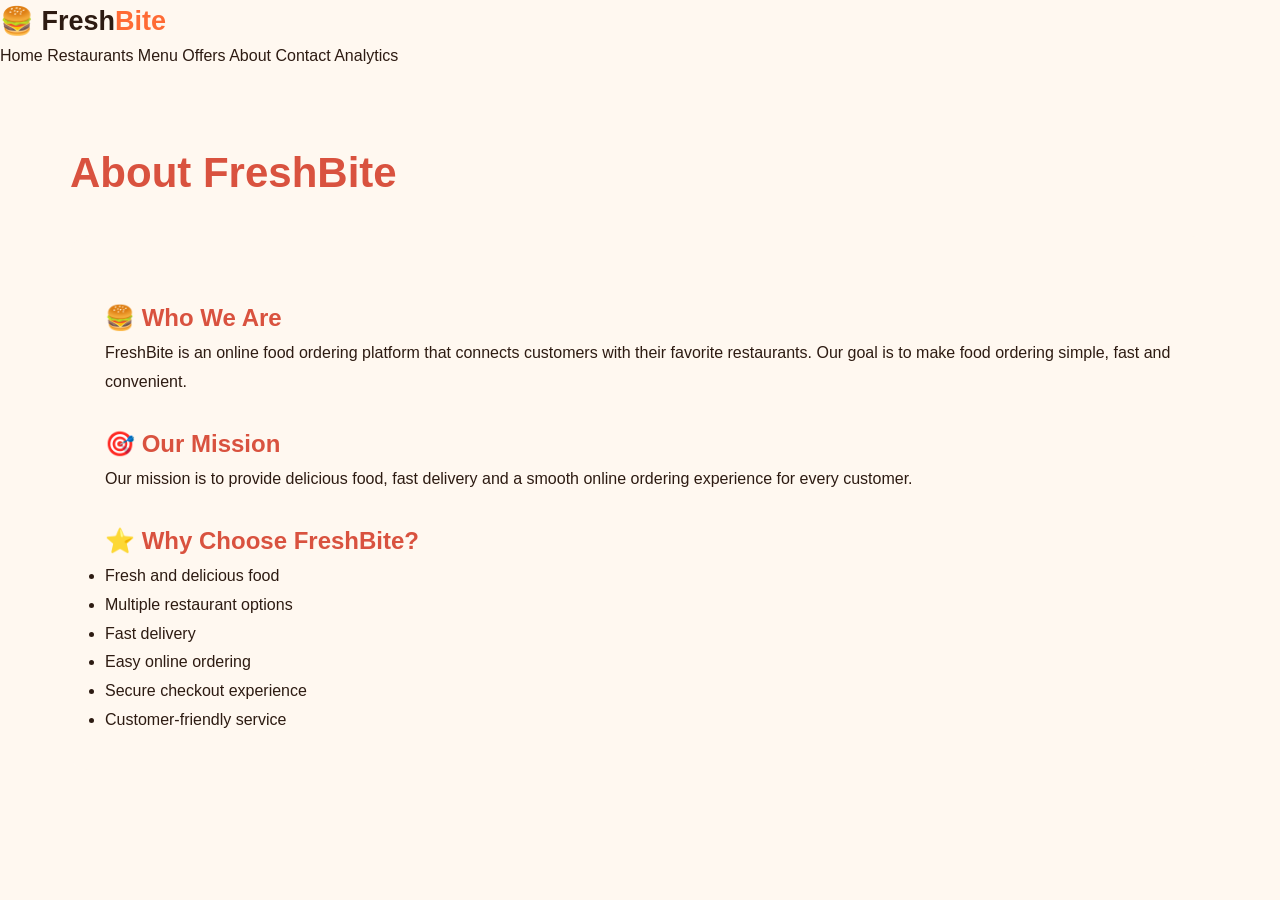
<file: about.html>
<!DOCTYPE html>
<html lang="en">
<head>
    <meta charset="UTF-8">
    <meta name="viewport" content="width=device-width, initial-scale=1.0">
    <title>About Us | FreshBite</title>
    <link rel="stylesheet" href="css/style.css">
</head>

<body>

<header>
    <div class="logo">🍔 Fresh<span>Bite</span></div>

    <nav>
        <a href="index.html">Home</a>
        <a href="restaurants.html">Restaurants</a>
        <a href="menu.html">Menu</a>
        <a href="offers.html">Offers</a>
        <a href="about.html">About</a>
        <a href="contact.html">Contact</a>
        <a href="analytics.html">Analytics</a>
    </nav>
</header>

<main class="page-container">

    <h1>About FreshBite</h1>

    <section class="about-section">

        <h2>🍔 Who We Are</h2>

        <p>
            FreshBite is an online food ordering platform that connects
            customers with their favorite restaurants. Our goal is to make
            food ordering simple, fast and convenient.
        </p>

        <h2>🎯 Our Mission</h2>

        <p>
            Our mission is to provide delicious food, fast delivery and
            a smooth online ordering experience for every customer.
        </p>

        <h2>⭐ Why Choose FreshBite?</h2>

        <ul>
            <li>Fresh and delicious food</li>
            <li>Multiple restaurant options</li>
            <li>Fast delivery</li>
            <li>Easy online ordering</li>
            <li>Secure checkout experience</li>
            <li>Customer-friendly service</li>
        </ul>

    </section>

</main>

</body>
</html>
</file>
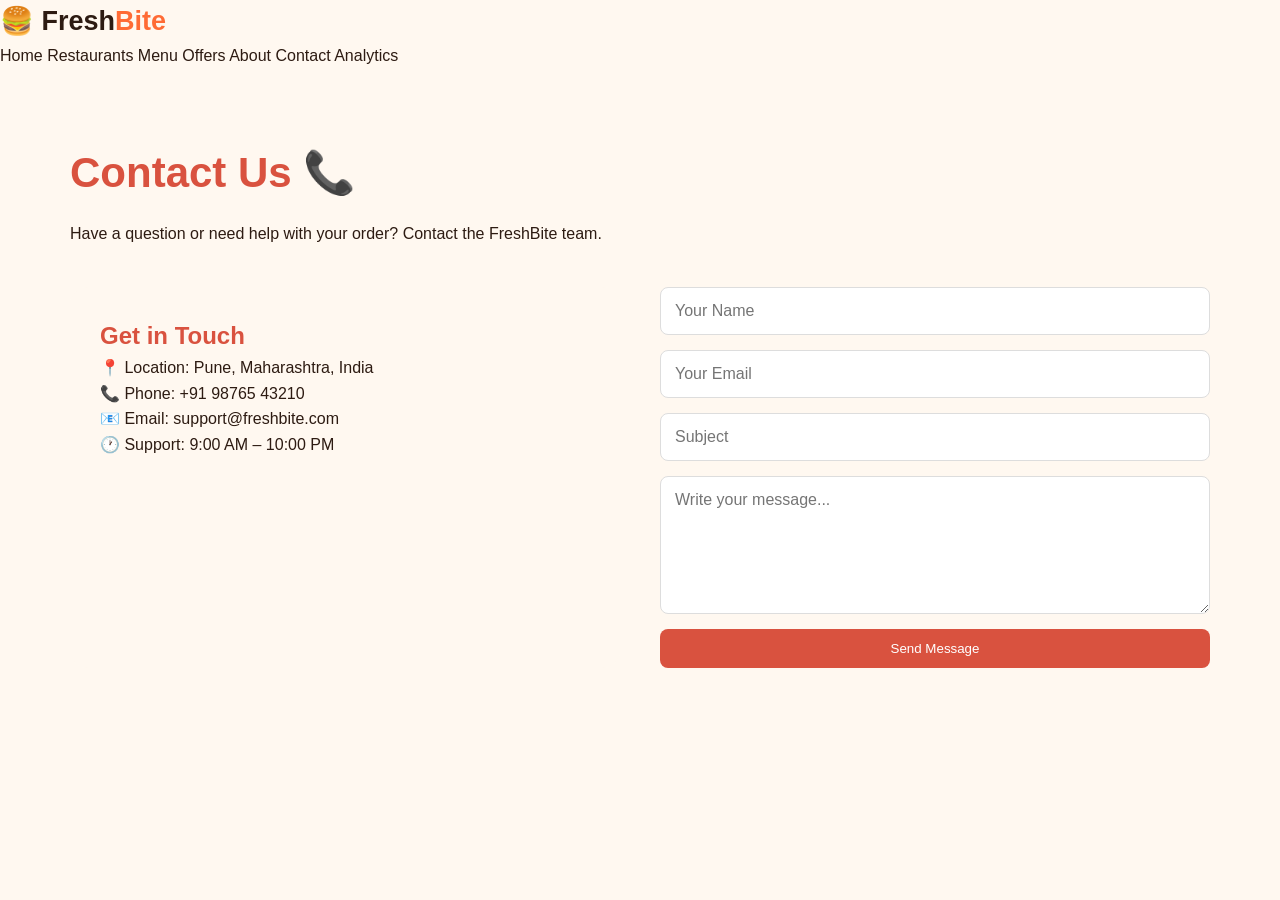
<file: contact.html>
<!DOCTYPE html>
<html lang="en">
<head>
    <meta charset="UTF-8">
    <meta name="viewport" content="width=device-width, initial-scale=1.0">
    <title>Contact Us | FreshBite</title>
    <link rel="stylesheet" href="css/style.css">
</head>

<body>

<header>
    <div class="logo">🍔 Fresh<span>Bite</span></div>

    <nav>
        <a href="index.html">Home</a>
        <a href="restaurants.html">Restaurants</a>
        <a href="menu.html">Menu</a>
        <a href="offers.html">Offers</a>
        <a href="about.html">About</a>
        <a href="contact.html">Contact</a>
        <a href="analytics.html">Analytics</a>
    </nav>
</header>

<main class="page-container">

    <h1>Contact Us 📞</h1>

    <p>
        Have a question or need help with your order?
        Contact the FreshBite team.
    </p>

    <div class="contact-container">

        <div class="contact-info">

            <h2>Get in Touch</h2>

            <p>📍 Location: Pune, Maharashtra, India</p>

            <p>📞 Phone: +91 98765 43210</p>

            <p>📧 Email: support@freshbite.com</p>

            <p>🕐 Support: 9:00 AM – 10:00 PM</p>

        </div>

        <form onsubmit="submitContact(event)">

            <input
                type="text"
                id="name"
                placeholder="Your Name"
                required
            >

            <input
                type="email"
                id="email"
                placeholder="Your Email"
                required
            >

            <input
                type="text"
                id="subject"
                placeholder="Subject"
                required
            >

            <textarea
                id="message"
                placeholder="Write your message..."
                rows="6"
                required
            ></textarea>

            <button type="submit">Send Message</button>

        </form>

    </div>

</main>

<script src="js/app.js"></script>

</body>
</html>
</file>
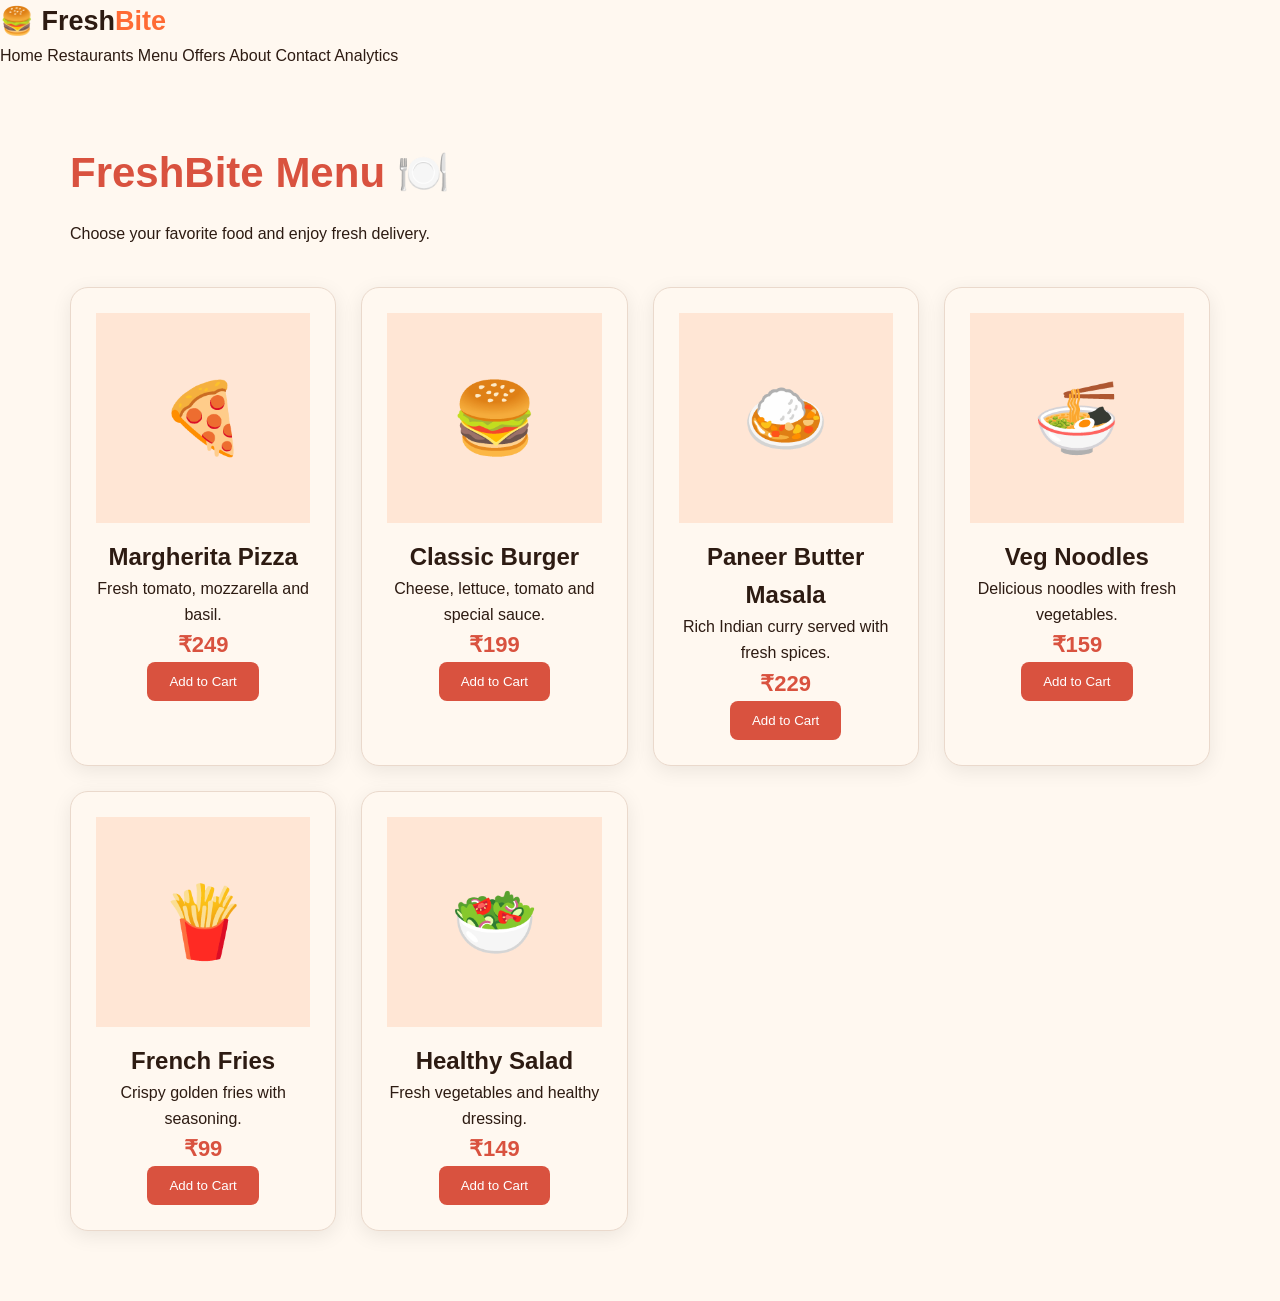
<file: menu.html>
<!DOCTYPE html>
<html lang="en">
<head>
    <meta charset="UTF-8">
    <meta name="viewport" content="width=device-width, initial-scale=1.0">
    <title>Menu | FreshBite</title>
    <link rel="stylesheet" href="css/style.css">
</head>

<body>

<header>
    <div class="logo">🍔 Fresh<span>Bite</span></div>

    <nav>
        <a href="index.html">Home</a>
        <a href="restaurants.html">Restaurants</a>
        <a href="menu.html">Menu</a>
        <a href="offers.html">Offers</a>
        <a href="about.html">About</a>
        <a href="contact.html">Contact</a>
        <a href="analytics.html">Analytics</a>
    </nav>
</header>

<main class="page-container">

    <h1>FreshBite Menu 🍽️</h1>
    <p>Choose your favorite food and enjoy fresh delivery.</p>

    <div class="card-container">

        <div class="food-card">
            <div class="food-image">🍕</div>
            <h2>Margherita Pizza</h2>
            <p>Fresh tomato, mozzarella and basil.</p>
            <h3>₹249</h3>
            <button onclick="addToCart('Margherita Pizza',249)">
                Add to Cart
            </button>
        </div>

        <div class="food-card">
            <div class="food-image">🍔</div>
            <h2>Classic Burger</h2>
            <p>Cheese, lettuce, tomato and special sauce.</p>
            <h3>₹199</h3>
            <button onclick="addToCart('Classic Burger',199)">
                Add to Cart
            </button>
        </div>

        <div class="food-card">
            <div class="food-image">🍛</div>
            <h2>Paneer Butter Masala</h2>
            <p>Rich Indian curry served with fresh spices.</p>
            <h3>₹229</h3>
            <button onclick="addToCart('Paneer Butter Masala',229)">
                Add to Cart
            </button>
        </div>

        <div class="food-card">
            <div class="food-image">🍜</div>
            <h2>Veg Noodles</h2>
            <p>Delicious noodles with fresh vegetables.</p>
            <h3>₹159</h3>
            <button onclick="addToCart('Veg Noodles',159)">
                Add to Cart
            </button>
        </div>

        <div class="food-card">
            <div class="food-image">🍟</div>
            <h2>French Fries</h2>
            <p>Crispy golden fries with seasoning.</p>
            <h3>₹99</h3>
            <button onclick="addToCart('French Fries',99)">
                Add to Cart
            </button>
        </div>

        <div class="food-card">
            <div class="food-image">🥗</div>
            <h2>Healthy Salad</h2>
            <p>Fresh vegetables and healthy dressing.</p>
            <h3>₹149</h3>
            <button onclick="addToCart('Healthy Salad',149)">
                Add to Cart
            </button>
        </div>

    </div>

</main>

<script src="js/app.js"></script>

</body>
</html>
</file>
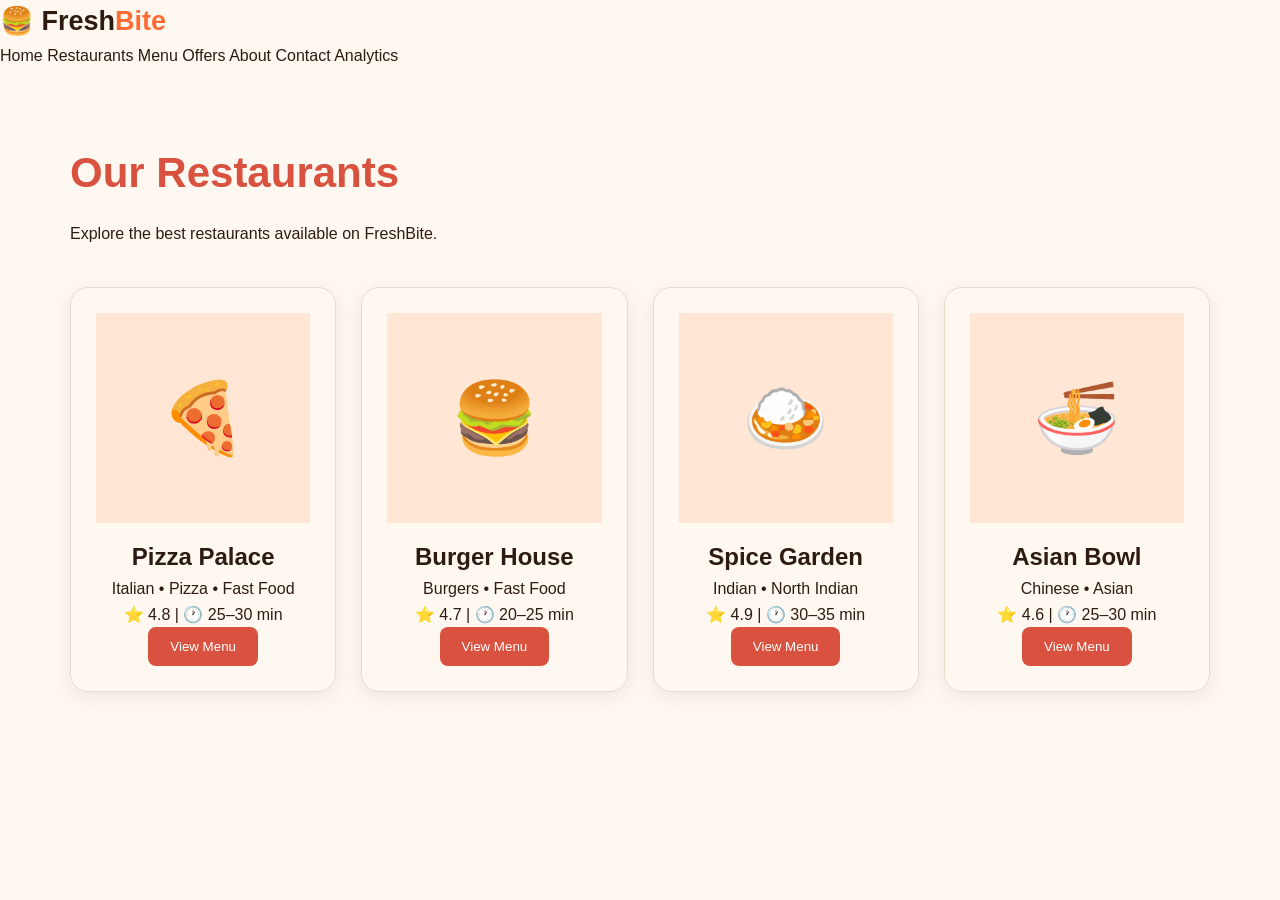
<file: restaurants.html>
<!DOCTYPE html>
<html lang="en">
<head>
    <meta charset="UTF-8">
    <meta name="viewport" content="width=device-width, initial-scale=1.0">
    <title>Restaurants | FreshBite</title>
    <link rel="stylesheet" href="css/style.css">
</head>

<body>

<header>
    <div class="logo">🍔 Fresh<span>Bite</span></div>

    <nav>
        <a href="index.html">Home</a>
        <a href="restaurants.html">Restaurants</a>
        <a href="menu.html">Menu</a>
        <a href="offers.html">Offers</a>
        <a href="about.html">About</a>
        <a href="contact.html">Contact</a>
        <a href="analytics.html">Analytics</a>
    </nav>
</header>

<main class="page-container">

    <h1>Our Restaurants</h1>
    <p>Explore the best restaurants available on FreshBite.</p>

    <div class="card-container">

        <div class="food-card">
            <div class="food-image">🍕</div>
            <h2>Pizza Palace</h2>
            <p>Italian • Pizza • Fast Food</p>
            <p>⭐ 4.8 | 🕐 25–30 min</p>
            <button>View Menu</button>
        </div>

        <div class="food-card">
            <div class="food-image">🍔</div>
            <h2>Burger House</h2>
            <p>Burgers • Fast Food</p>
            <p>⭐ 4.7 | 🕐 20–25 min</p>
            <button>View Menu</button>
        </div>

        <div class="food-card">
            <div class="food-image">🍛</div>
            <h2>Spice Garden</h2>
            <p>Indian • North Indian</p>
            <p>⭐ 4.9 | 🕐 30–35 min</p>
            <button>View Menu</button>
        </div>

        <div class="food-card">
            <div class="food-image">🍜</div>
            <h2>Asian Bowl</h2>
            <p>Chinese • Asian</p>
            <p>⭐ 4.6 | 🕐 25–30 min</p>
            <button>View Menu</button>
        </div>

    </div>

</main>

</body>
</html>
</file>
<file: css/style.css>
/* =========================================
   FRESHBITE - MAIN STYLESHEET
   ========================================= */

/* ---------- RESET ---------- */

* {
    margin: 0;
    padding: 0;
    box-sizing: border-box;
}

html {
    scroll-behavior: smooth;
}

body {
    font-family: Arial, Helvetica, sans-serif;
    background: #FFF8F0;
    color: #2D1B12;
    line-height: 1.6;
}

a {
    text-decoration: none;
    color: inherit;
}

button {
    font-family: inherit;
    cursor: pointer;
}


/* =========================================
   NAVBAR
   ========================================= */

.navbar {
    width: 100%;
    min-height: 75px;
    padding: 15px 7%;
    display: flex;
    align-items: center;
    justify-content: space-between;
    gap: 25px;
    background: #ffffff;
    border-bottom: 1px solid #f1dfd0;
    position: sticky;
    top: 0;
    z-index: 1000;
}

.logo {
    font-size: 27px;
    font-weight: 800;
    color: #2D1B12;
    white-space: nowrap;
}

.logo span {
    color: #FF6B35;
}

.navbar nav {
    display: flex;
    align-items: center;
    gap: 25px;
}

.navbar nav a {
    font-size: 15px;
    font-weight: 600;
    transition: 0.3s;
}

.navbar nav a:hover {
    color: #FF6B35;
}

.nav-actions {
    display: flex;
    align-items: center;
    gap: 10px;
}

.login-btn {
    padding: 9px 18px;
    border: 1px solid #FF6B35;
    color: #FF6B35;
    border-radius: 8px;
    font-weight: 600;
    transition: 0.3s;
}

.login-btn:hover {
    background: #FF6B35;
    color: white;
}

.cart-btn {
    background: #FF6B35;
    color: white;
    padding: 10px 17px;
    border-radius: 8px;
    font-weight: 600;
    transition: 0.3s;
}

.cart-btn:hover {
    background: #e95b28;
    transform: translateY(-2px);
}

#cart-count {
    background: white;
    color: #FF6B35;
    padding: 2px 7px;
    border-radius: 50%;
    font-size: 12px;
    margin-left: 3px;
}


/* =========================================
   HERO
   ========================================= */

.hero {
    min-height: 590px;
    padding: 80px 8%;
    display: flex;
    align-items: center;
    justify-content: space-between;
    gap: 60px;
    background:
        linear-gradient(
            135deg,
            #FFF8F0 0%,
            #FFE9D9 100%
        );
}

.hero-content {
    max-width: 650px;
}

.hero-small {
    color: #FF6B35;
    font-weight: 700;
    font-size: 16px;
    margin-bottom: 18px;
}

.hero h1 {
    font-size: clamp(42px, 5vw, 68px);
    line-height: 1.08;
    margin-bottom: 25px;
    color: #2D1B12;
}

.hero h1 span {
    display: block;
    color: #FF6B35;
}

.hero-description {
    max-width: 600px;
    color: #6e5b51;
    font-size: 18px;
    margin-bottom: 32px;
}

.hero-buttons {
    display: flex;
    gap: 15px;
    flex-wrap: wrap;
}

.primary-btn {
    display: inline-block;
    background: #FF6B35;
    color: white;
    padding: 13px 25px;
    border-radius: 9px;
    font-weight: 700;
    transition: 0.3s;
}

.primary-btn:hover {
    background: #e95b28;
    transform: translateY(-3px);
}

.secondary-btn {
    display: inline-block;
    border: 2px solid #FF6B35;
    color: #FF6B35;
    padding: 11px 23px;
    border-radius: 9px;
    font-weight: 700;
    transition: 0.3s;
}

.secondary-btn:hover {
    background: #FF6B35;
    color: white;
}


/* ---------- HERO FOOD ---------- */

.hero-food {
    width: 430px;
    height: 430px;
    position: relative;
    display: flex;
    align-items: center;
    justify-content: center;
}

.food-circle {
    width: 330px;
    height: 330px;
    border-radius: 50%;
    background: white;
    display: flex;
    align-items: center;
    justify-content: center;
    font-size: 160px;
    box-shadow: 0 25px 60px rgba(45, 27, 18, 0.15);
    animation: floatFood 4s ease-in-out infinite;
}

@keyframes floatFood {
    0%,
    100% {
        transform: translateY(0);
    }

    50% {
        transform: translateY(-12px);
    }
}

.floating-card {
    position: absolute;
    background: white;
    padding: 13px 18px;
    border-radius: 12px;
    box-shadow: 0 10px 30px rgba(45, 27, 18, 0.12);
    font-weight: 700;
    font-size: 14px;
}

.card-one {
    top: 55px;
    right: 0;
}

.card-two {
    bottom: 65px;
    left: 0;
}


/* =========================================
   SEARCH
   ========================================= */

.search-section {
    padding: 55px 7%;
    text-align: center;
    background: white;
}

.search-section h2 {
    font-size: 30px;
    margin-bottom: 5px;
}

.search-section > p {
    color: #806d62;
    margin-bottom: 25px;
}

.search-box {
    max-width: 700px;
    margin: auto;
    display: flex;
    align-items: center;
    background: #FFF8F0;
    border: 1px solid #ead5c5;
    border-radius: 12px;
    padding: 6px;
}

.search-box span {
    padding: 0 10px;
    font-size: 20px;
}

.search-box input {
    flex: 1;
    border: none;
    outline: none;
    background: transparent;
    padding: 12px 5px;
    font-size: 15px;
    color: #2D1B12;
}

.search-box button {
    border: none;
    background: #FF6B35;
    color: white;
    padding: 12px 23px;
    border-radius: 8px;
    font-weight: 700;
}

.search-box button:hover {
    background: #e95b28;
}


/* =========================================
   GENERAL SECTIONS
   ========================================= */

.section {
    padding: 75px 7%;
}

.light-section {
    background: #fff1e5;
}

.section-heading {
    display: flex;
    align-items: end;
    justify-content: space-between;
    margin-bottom: 35px;
}

.section-label {
    color: #FF6B35;
    font-size: 13px;
    font-weight: 800;
    letter-spacing: 1.5px;
    margin-bottom: 5px;
}

.section-heading h2,
.center-heading h2 {
    font-size: 34px;
}

.section-heading > a {
    color: #FF6B35;
    font-weight: 700;
}

.section-heading > a:hover {
    text-decoration: underline;
}


/* =========================================
   CATEGORIES
   ========================================= */

.category-grid {
    display: grid;
    grid-template-columns: repeat(6, 1fr);
    gap: 18px;
}

.category-card {
    background: white;
    border-radius: 15px;
    padding: 25px 15px;
    text-align: center;
    border: 1px solid #f1dfd0;
    transition: 0.3s;
}

.category-card:hover {
    transform: translateY(-7px);
    box-shadow: 0 12px 30px rgba(45, 27, 18, 0.1);
    border-color: #FF6B35;
}

.category-icon {
    font-size: 50px;
    margin-bottom: 10px;
}

.category-card h3 {
    font-size: 18px;
    margin-bottom: 3px;
}

.category-card p {
    color: #8a7569;
    font-size: 13px;
}


/* =========================================
   RESTAURANTS
   ========================================= */

.restaurant-grid {
    display: grid;
    grid-template-columns: repeat(3, 1fr);
    gap: 25px;
}

.restaurant-card {
    background: white;
    border-radius: 16px;
    overflow: hidden;
    border: 1px solid #ead9cc;
    transition: 0.3s;
}

.restaurant-card:hover {
    transform: translateY(-6px);
    box-shadow: 0 15px 35px rgba(45, 27, 18, 0.12);
}

.restaurant-image {
    height: 210px;
    display: flex;
    align-items: center;
    justify-content: center;
    font-size: 100px;
    position: relative;
}

.pizza-bg {
    background: #ffe0cc;
}

.burger-bg {
    background: #ffe8b8;
}

.indian-bg {
    background: #ffd9c9;
}

.restaurant-image span {
    position: absolute;
    top: 15px;
    left: 15px;
    background: #FF6B35;
    color: white;
    padding: 6px 11px;
    border-radius: 20px;
    font-size: 12px;
    font-weight: 700;
}

.restaurant-info {
    padding: 20px;
}

.restaurant-info h3 {
    font-size: 21px;
    margin-bottom: 5px;
}

.restaurant-info p {
    color: #806d62;
    font-size: 14px;
    margin-bottom: 15px;
}

.restaurant-details {
    display: flex;
    justify-content: space-between;
    color: #6f5d53;
    font-size: 13px;
}


/* =========================================
   FOOD CARDS
   ========================================= */

.food-grid {
    display: grid;
    grid-template-columns: repeat(3, 1fr);
    gap: 25px;
}

.food-card {
    background: white;
    border: 1px solid #ead9cc;
    border-radius: 16px;
    overflow: hidden;
    transition: 0.3s;
}

.food-card:hover {
    transform: translateY(-6px);
    box-shadow: 0 15px 35px rgba(45, 27, 18, 0.1);
}

.food-image {
    height: 210px;
    background: #FFE6D5;
    display: flex;
    align-items: center;
    justify-content: center;
    font-size: 110px;
}

.food-info {
    padding: 20px;
}

.food-info h3 {
    font-size: 20px;
    margin-bottom: 6px;
}

.food-info p {
    color: #806d62;
    font-size: 14px;
    min-height: 45px;
}

.food-bottom {
    display: flex;
    align-items: center;
    justify-content: space-between;
    margin-top: 15px;
}

.food-bottom strong {
    font-size: 22px;
    color: #FF6B35;
}

.food-bottom button {
    border: none;
    background: #FF6B35;
    color: white;
    padding: 9px 15px;
    border-radius: 7px;
    font-weight: 700;
}

.food-bottom button:hover {
    background: #e95b28;
}


/* =========================================
   OFFER
   ========================================= */

.offer-section {
    margin: 20px 7% 75px;
    padding: 55px 60px;
    border-radius: 20px;
    background: #FF6B35;
    color: white;
    display: flex;
    justify-content: space-between;
    align-items: center;
    overflow: hidden;
}

.offer-content {
    max-width: 650px;
}

.offer-content > p:first-child {
    font-size: 13px;
    font-weight: 800;
    letter-spacing: 1px;
    margin-bottom: 10px;
}

.offer-content h2 {
    font-size: 38px;
    line-height: 1.2;
    margin-bottom: 12px;
}

.offer-content p {
    margin-bottom: 20px;
}

.offer-content strong {
    background: white;
    color: #FF6B35;
    padding: 3px 8px;
    border-radius: 5px;
}

.offer-content .primary-btn {
    background: white;
    color: #FF6B35;
}

.offer-content .primary-btn:hover {
    background: #FFF8F0;
}

.offer-image {
    font-size: 130px;
}


/* =========================================
   HOW IT WORKS
   ========================================= */

.center-heading {
    text-align: center;
    margin-bottom: 45px;
}

.steps {
    display: grid;
    grid-template-columns: repeat(4, 1fr);
    gap: 30px;
}

.step {
    text-align: center;
    padding: 15px;
}

.step-icon {
    width: 75px;
    height: 75px;
    margin: 0 auto 18px;
    background: #FFE4D2;
    border-radius: 50%;
    display: flex;
    align-items: center;
    justify-content: center;
    font-size: 35px;
}

.step h3 {
    margin-bottom: 8px;
    font-size: 19px;
}

.step p {
    color: #806d62;
    font-size: 14px;
}


/* =========================================
   FOOTER
   ========================================= */

footer {
    background: #2D1B12;
    color: white;
    padding-top: 60px;
}

.footer-content {
    width: 86%;
    margin: auto;
    display: grid;
    grid-template-columns: 2fr 1fr 1.5fr;
    gap: 60px;
    padding-bottom: 45px;
}

.footer-about {
    max-width: 400px;
}

.footer-about h2 {
    color: #FF6B35;
    margin-bottom: 15px;
}

.footer-about p,
.footer-contact p {
    color: #d4c3b8;
    font-size: 14px;
}

.footer-links {
    display: flex;
    flex-direction: column;
    gap: 9px;
}

.footer-links h3,
.footer-contact h3 {
    margin-bottom: 10px;
}

.footer-links a {
    color: #d4c3b8;
    font-size: 14px;
    transition: 0.3s;
}

.footer-links a:hover {
    color: #FF6B35;
}

.footer-contact {
    display: flex;
    flex-direction: column;
    gap: 8px;
}

.copyright {
    text-align: center;
    border-top: 1px solid #49382e;
    padding: 20px;
    color: #bca99e;
    font-size: 13px;
}


/* =========================================
   RESPONSIVE DESIGN
   ========================================= */

@media (max-width: 1100px) {

    .navbar {
        padding-left: 4%;
        padding-right: 4%;
    }

    .navbar nav {
        gap: 14px;
    }

    .category-grid {
        grid-template-columns: repeat(3, 1fr);
    }

    .hero {
        padding-left: 6%;
        padding-right: 6%;
    }

    .hero-food {
        width: 350px;
        height: 350px;
    }

    .food-circle {
        width: 270px;
        height: 270px;
        font-size: 120px;
    }
}


@media (max-width: 800px) {

    .navbar {
        flex-wrap: wrap;
        justify-content: center;
    }

    .navbar nav {
        order: 3;
        width: 100%;
        justify-content: center;
        flex-wrap: wrap;
    }

    .hero {
        flex-direction: column;
        text-align: center;
        padding-top: 55px;
    }

    .hero-buttons {
        justify-content: center;
    }

    .hero-food {
        width: 330px;
        height: 330px;
    }

    .restaurant-grid,
    .food-grid {
        grid-template-columns: 1fr 1fr;
    }

    .steps {
        grid-template-columns: 1fr 1fr;
    }

    .offer-section {
        margin-left: 4%;
        margin-right: 4%;
    }

    .footer-content {
        grid-template-columns: 1fr 1fr;
    }
}


@media (max-width: 600px) {

    .navbar {
        padding: 14px 5%;
    }

    .logo {
        font-size: 24px;
    }

    .nav-actions {
        width: 100%;
        justify-content: center;
    }

    .navbar nav {
        gap: 12px;
    }

    .navbar nav a {
        font-size: 13px;
    }

    .hero {
        padding: 50px 5%;
    }

    .hero h1 {
        font-size: 42px;
    }

    .hero-description {
        font-size: 16px;
    }

    .hero-food {
        width: 290px;
        height: 290px;
    }

    .food-circle {
        width: 230px;
        height: 230px;
        font-size: 95px;
    }

    .floating-card {
        font-size: 11px;
        padding: 9px 12px;
    }

    .search-section {
        padding: 40px 5%;
    }

    .search-box {
        flex-wrap: wrap;
        padding: 8px;
    }

    .search-box input {
        min-width: 150px;
    }

    .search-box button {
        margin-top: 5px;
        width: 100%;
    }

    .section {
        padding: 55px 5%;
    }

    .section-heading {
        align-items: flex-start;
        gap: 15px;
    }

    .section-heading h2,
    .center-heading h2 {
        font-size: 27px;
    }

    .category-grid {
        grid-template-columns: 1fr 1fr;
    }

    .restaurant-grid,
    .food-grid {
        grid-template-columns: 1fr;
    }

    .offer-section {
        padding: 40px 25px;
        flex-direction: column;
        text-align: center;
    }

    .offer-content h2 {
        font-size: 29px;
    }

    .offer-image {
        font-size: 85px;
        margin-top: 20px;
    }

    .steps {
        grid-template-columns: 1fr;
    }

    .footer-content {
        width: 90%;
        grid-template-columns: 1fr;
        gap: 35px;
    }
}
/* =====================================
   FRESHBITE ANALYTICS
===================================== */

.analytics-container {
    width: 90%;
    max-width: 1200px;
    margin: 40px auto;
}

.analytics-header {
    text-align: center;
    margin-bottom: 35px;
}

.analytics-header h1 {
    color: #d94b2b;
    font-size: 40px;
    margin-bottom: 10px;
}

.analytics-header p {
    font-size: 18px;
}


/* SUMMARY CARDS */

.analytics-cards {
    display: grid;
    grid-template-columns: repeat(4, 1fr);
    gap: 20px;
    margin-bottom: 40px;
}

.analytics-card {
    background: #fff8f0;
    padding: 25px;
    border-radius: 15px;
    text-align: center;
    box-shadow: 0 4px 12px rgba(0,0,0,0.08);
}

.analytics-card span {
    font-size: 35px;
}

.analytics-card h3 {
    margin: 10px 0;
}

.analytics-card h2 {
    color: #d94b2b;
    font-size: 28px;
}


/* CHART SECTIONS */

.analytics-section {
    background: white;
    padding: 25px;
    margin-bottom: 30px;
    border-radius: 15px;
    box-shadow: 0 4px 12px rgba(0,0,0,0.08);
}

.analytics-section h2 {
    color: #2d1b12;
    margin-bottom: 20px;
}

.chart-box {
    position: relative;
    width: 100%;
    max-width: 900px;
    margin: auto;
}


/* PREDICTION */

.prediction-section {
    background: #fff3e8;
    padding: 30px;
    border-radius: 15px;
    margin-bottom: 30px;
}

.prediction-section h2 {
    color: #d94b2b;
}

.prediction-grid {
    display: grid;
    grid-template-columns: repeat(4, 1fr);
    gap: 20px;
    margin-top: 25px;
}

.prediction-card {
    background: white;
    padding: 20px;
    border-radius: 12px;
    text-align: center;
}

.prediction-card strong {
    color: #d94b2b;
    font-size: 18px;
}


/* INSIGHTS */

.insights-section {
    background: white;
    padding: 30px;
    border-radius: 15px;
    margin-bottom: 40px;
}

.insights-section li {
    margin: 15px 0;
    font-size: 17px;
}


/* MOBILE */

@media (max-width: 768px) {

    .analytics-cards {
        grid-template-columns: repeat(2, 1fr);
    }

    .prediction-grid {
        grid-template-columns: repeat(2, 1fr);
    }

    .analytics-header h1 {
        font-size: 30px;
    }

}


@media (max-width: 500px) {

    .analytics-cards {
        grid-template-columns: 1fr;
    }

    .prediction-grid {
        grid-template-columns: 1fr;
    }

}
/* Page Layout */

.page-container {
    max-width: 1200px;
    margin: 0 auto;
    padding: 70px 30px;
}

.page-container h1 {
    color: #d9523f;
    font-size: 42px;
    margin-bottom: 15px;
}

.card-container {
    display: grid;
    grid-template-columns: repeat(auto-fit, minmax(250px, 1fr));
    gap: 25px;
    margin-top: 40px;
}

.food-card {
    background: #fff8f0;
    border-radius: 18px;
    padding: 25px;
    text-align: center;
    box-shadow: 0 5px 20px rgba(0,0,0,0.08);
    transition: 0.3s;
}

.food-card:hover {
    transform: translateY(-5px);
}

.food-image {
    font-size: 70px;
    margin-bottom: 15px;
}

.food-card h2 {
    color: #2d1b12;
}

.food-card h3 {
    color: #d9523f;
    font-size: 22px;
}

.food-card button,
button {
    background: #d9523f;
    color: white;
    border: none;
    padding: 12px 22px;
    border-radius: 8px;
    cursor: pointer;
}

.food-card button:hover,
button:hover {
    background: #b83f30;
}

/* About */

.about-section {
    background: #fff8f0;
    padding: 35px;
    border-radius: 18px;
    margin-top: 30px;
    line-height: 1.8;
}

.about-section h2 {
    color: #d9523f;
    margin-top: 25px;
}

/* Contact */

.contact-container {
    display: grid;
    grid-template-columns: 1fr 1fr;
    gap: 40px;
    margin-top: 40px;
}

.contact-info {
    background: #fff8f0;
    padding: 30px;
    border-radius: 18px;
}

.contact-info h2 {
    color: #d9523f;
}

form {
    display: flex;
    flex-direction: column;
    gap: 15px;
}

form input,
form textarea {
    padding: 14px;
    border: 1px solid #ddd;
    border-radius: 8px;
    font-size: 16px;
    font-family: inherit;
}

form textarea {
    resize: vertical;
}

@media (max-width: 768px) {

    .contact-container {
        grid-template-columns: 1fr;
    }

    .page-container h1 {
        font-size: 32px;
    }

}
</file>
